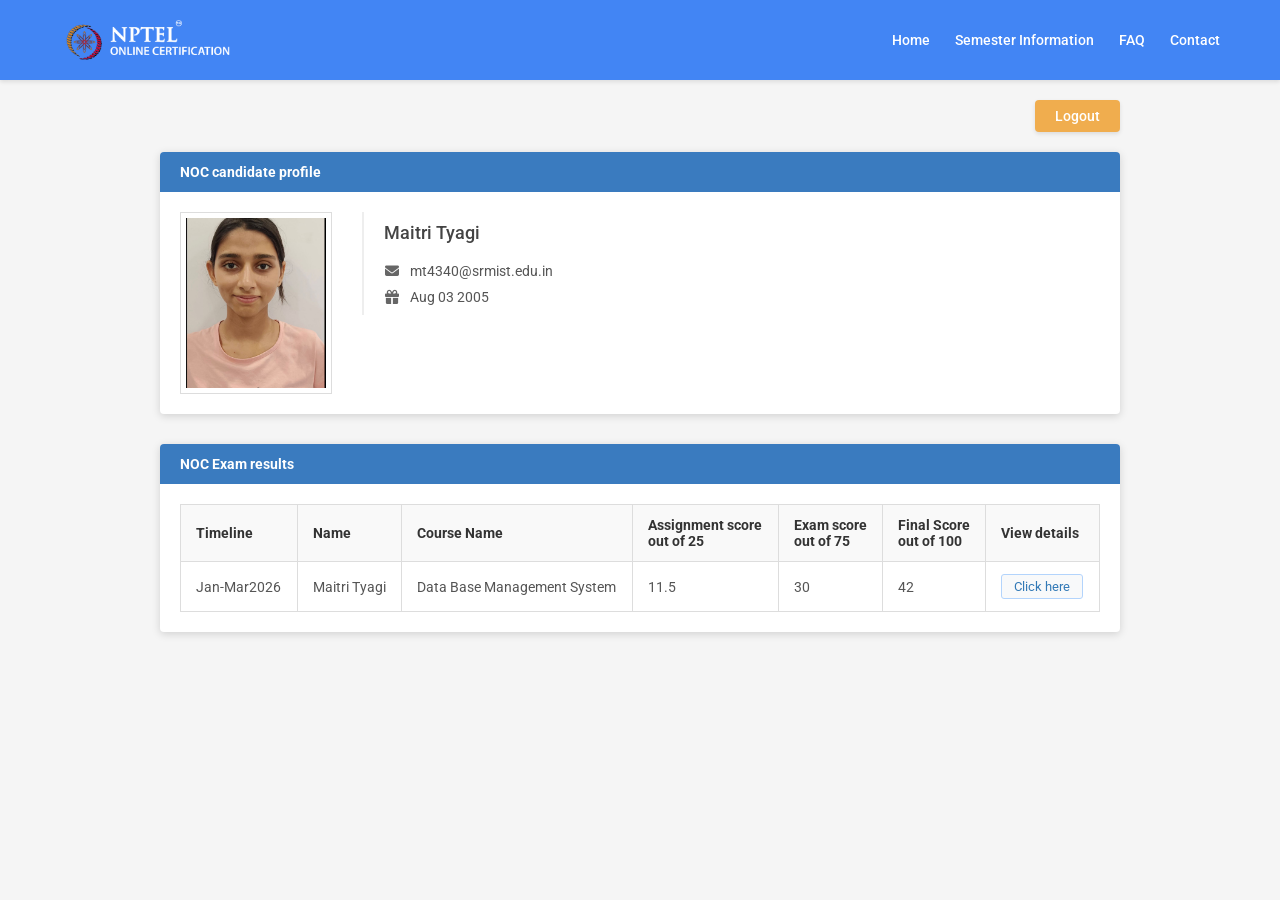
<file: index.html>
<!DOCTYPE html>
<html lang="en">
<head>
    <meta charset="UTF-8">
    <meta name="viewport" content="width=device-width, initial-scale=1.0">
    <title>NPTEL Online Certification</title>
    <link rel="stylesheet" href="style.css">
    <link href="https://fonts.googleapis.com/css2?family=Roboto:wght@400;500;700&display=swap" rel="stylesheet">
    <link rel="stylesheet" href="https://cdnjs.cloudflare.com/ajax/libs/font-awesome/6.4.0/css/all.min.css">
</head>
<body>

    <header class="header">
        <div class="header-container">
            <div class="logo-area">
                <img src="image copy.png" alt="NPTEL Logo" class="logo-img">
            
            </div>
            <nav class="nav-links">
                <a href="#">Home</a>
                <a href="#">Semester Information</a>
                <a href="#">FAQ</a>
                <a href="#">Contact</a>
            </nav>
        </div>
    </header>

    <main class="main-content">
        <div class="top-actions">
            <button class="btn-logout">Logout</button>
        </div>

        <div class="card profile-card">
            <div class="card-header">
                NOC candidate profile
            </div>
            <div class="card-body profile-body">
                <div class="profile-image-container">
                    <img src="nppic.jpeg" alt="Profile Picture" class="profile-img">
                </div>
                <div class="profile-details">
                    <h2 class="candidate-name">Maitri Tyagi</h2>
                    <div class="candidate-info">
                        <p><i class="fa-solid fa-envelope"></i> mt4340@srmist.edu.in</p>
                        <p><i class="fa-solid fa-gift"></i> Aug 03 2005</p>
                    </div>
                </div>
            </div>
        </div>

        <div class="card results-card">
            <div class="card-header">
                NOC Exam results
            </div>
            <div class="card-body">
                <table class="results-table">
                    <thead>
                        <tr>
                            <th>Timeline</th>
                            <th>Name</th>
                            <th>Course Name</th>
                            <th>Assignment score<br>out of 25</th>
                            <th>Exam score<br>out of 75</th>
                            <th>Final Score<br>out of 100</th>
                            <th>View details</th>
                        </tr>
                    </thead>
                    <tbody>
                        <tr>
                            <td>Jan-Mar2026</td>
                            <td>Maitri Tyagi</td>
                            <td>Data Base Management System</td>
                            <td>11.5</td>
                            <td>30</td>
                            <td>42</td>
                            <td><a href="details.html" target="_blank" class="btn-details">Click here</a></td>
                        </tr>
                    </tbody>
                </table>
            </div>
        </div>
    </main>

</body>
</html>
</file>
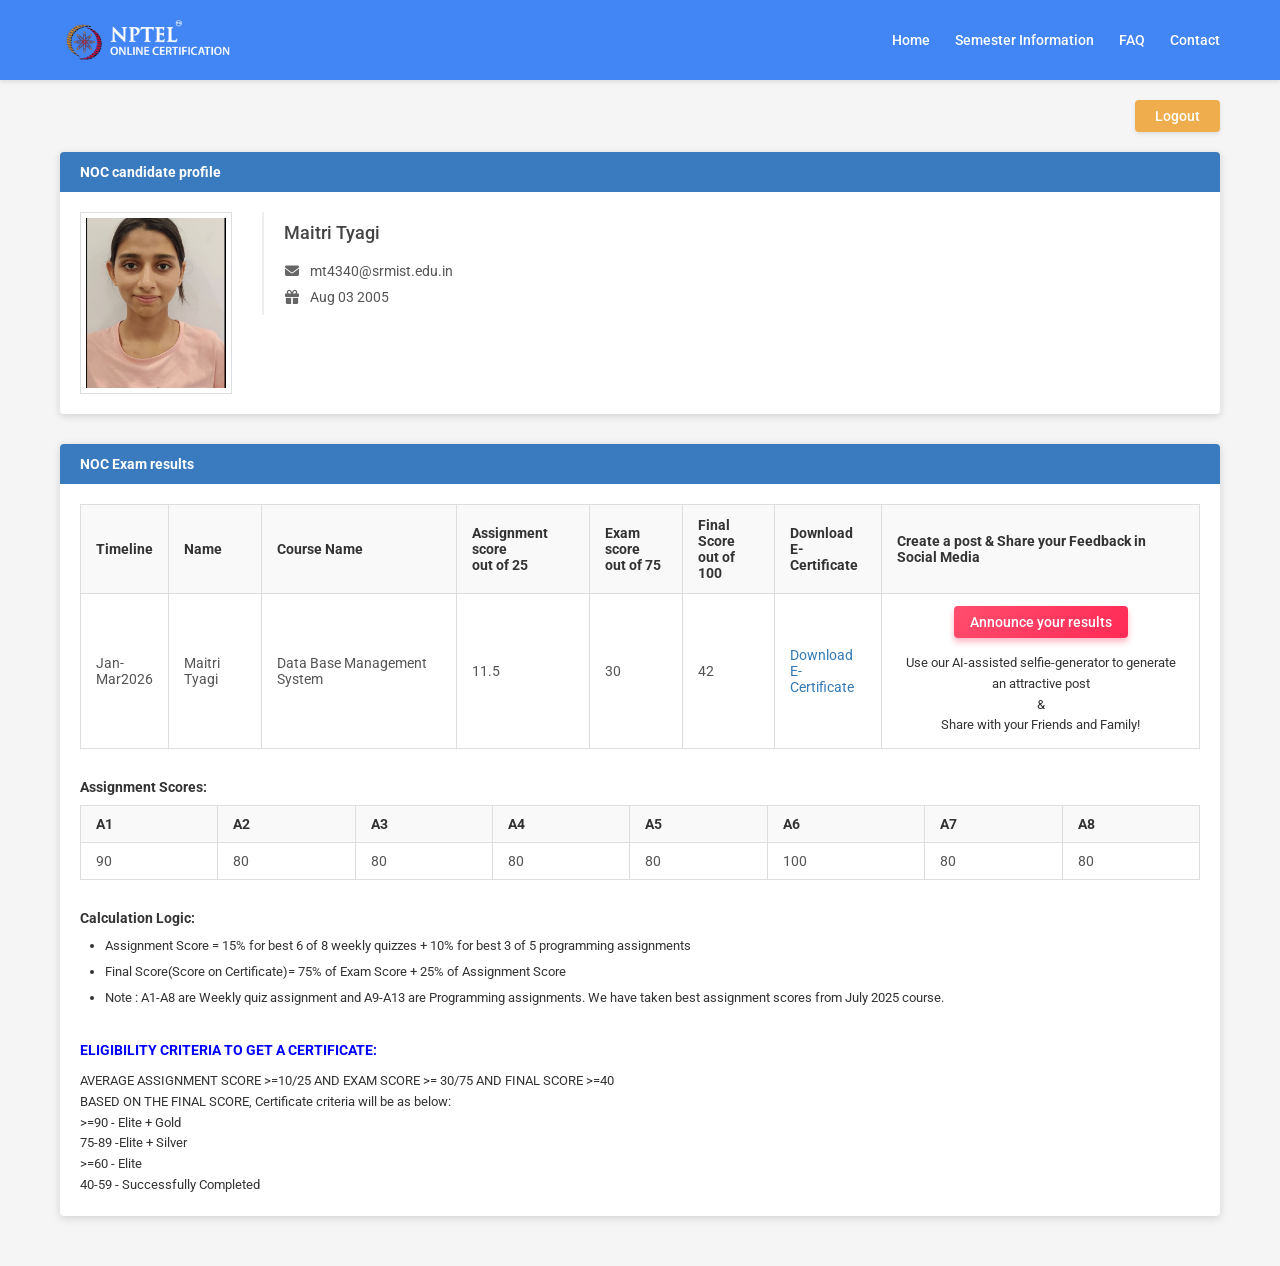
<file: details.html>
<!DOCTYPE html>
<html lang="en">
<head>
    <meta charset="UTF-8">
    <meta name="viewport" content="width=device-width, initial-scale=1.0">
    <title>Exam Details</title>
    <link rel="stylesheet" href="style.css">
    <link href="https://fonts.googleapis.com/css2?family=Roboto:wght@400;500;700&display=swap" rel="stylesheet">
    <link rel="stylesheet" href="https://cdnjs.cloudflare.com/ajax/libs/font-awesome/6.4.0/css/all.min.css">
</head>
<body class="details-body">

    <header class="header">
        <div class="header-container">
            <div class="logo-area">
                <img src="image copy.png" alt="NPTEL Logo" class="logo-img">
            </div>
            <nav class="nav-links">
                <a href="#">Home</a>
                <a href="#">Semester Information</a>
                <a href="#">FAQ</a>
                <a href="#">Contact</a>
            </nav>
        </div>
    </header>

    <main class="main-content details-main">
        <div class="top-actions">
            <button class="btn-logout">Logout</button>
        </div>

        <div class="card profile-card">
            <div class="card-header">
                NOC candidate profile
            </div>
            <div class="card-body profile-body">
                <div class="profile-image-container">
                    <img src="nppic.jpeg" alt="Profile Picture" class="profile-img">
                </div>
                <div class="profile-details">
                    <h2 class="candidate-name">Maitri Tyagi</h2>
                    <div class="candidate-info">
                        <p><i class="fa-solid fa-envelope"></i> mt4340@srmist.edu.in</p>
                        <p><i class="fa-solid fa-gift"></i> Aug 03 2005</p>
                    </div>
                </div>
            </div>
        </div>

        <div class="card results-card">
            <div class="card-header">
                NOC Exam results
            </div>
            <div class="card-body">
                <div class="table-responsive">
                    <table class="results-table details-main-table">
                        <thead>
                            <tr>
                                <th>Timeline</th>
                                <th>Name</th>
                                <th>Course Name</th>
                                <th>Assignment score<br>out of 25</th>
                                <th>Exam score<br>out of 75</th>
                                <th>Final Score<br>out of 100</th>
                                <th>Download E-<br>Certificate</th>
                                <th>Create a post & Share your Feedback in Social Media</th>
                            </tr>
                        </thead>
                        <tbody>
                            <tr>
                                <td>Jan-<br>Mar2026</td>
                                <td>Maitri Tyagi</td>
                                <td>Data Base Management System</td>
                                <td>11.5</td>
                                <td>30</td>
                                <td>42</td>
                                <td><a href="npteldbmscert.pdf" target="_blank" class="btn-download">Download E-<br>Certificate</a></td>
                                <td style="text-align: center; vertical-align: middle;">
                                    <button class="btn-announce">Announce your results</button>
                                    <p class="social-text">Use our AI-assisted selfie-generator to generate an attractive post<br>&<br>Share with your Friends and Family!</p>
                                </td>
                            </tr>
                        </tbody>
                    </table>
                </div>

                <div class="assignment-section">
                    <h3 class="section-title">Assignment Scores:</h3>
                    <div class="table-responsive">
                        <table class="results-table assignment-table">
                            <thead>
                                <tr>
                                    <th>A1</th><th>A2</th><th>A3</th><th>A4</th><th>A5</th><th>A6</th><th>A7</th><th>A8
                                </tr>
                            </thead>
                            <tbody>
                                <tr>
                                    <td>90</td><td>80</td><td>80</td><td>80</td><td>80</td><td>100</td><td>80</td><td>80</td>
                                </tr>
                            </tbody>
                        </table>
                    </div>
                </div>

                <div class="logic-section">
                    <h3 class="section-title">Calculation Logic:</h3>
                    <ul class="logic-list">
                        <li>Assignment Score = 15% for best 6 of 8 weekly quizzes + 10% for best 3 of 5 programming assignments</li>
                        <li>Final Score(Score on Certificate)= 75% of Exam Score + 25% of Assignment Score</li>
                        <li>Note : A1-A8 are Weekly quiz assignment and A9-A13 are Programming assignments. We have taken best assignment scores from July 2025 course.</li>
                    </ul>
                </div>

                <div class="criteria-section">
                    <h3 class="criteria-title">ELIGIBILITY CRITERIA TO GET A CERTIFICATE:</h3>
                    <p>AVERAGE ASSIGNMENT SCORE >=10/25 AND EXAM SCORE >= 30/75 AND FINAL SCORE >=40</p>
                    <p>BASED ON THE FINAL SCORE, Certificate criteria will be as below:</p>
                    <p>>=90 - Elite + Gold</p>
                    <p>75-89 -Elite + Silver</p>
                    <p>>=60 - Elite</p>
                    <p>40-59 - Successfully Completed</p>
                </div>
            </div>
        </div>
    </main>
</body>
</html>
</file>
<file: style.css>
:root {
    --primary-blue: #3A7BBF;
    --header-blue: #4285f4;
    --text-dark: #333;
    --text-gray: #555;
    --bg-gray: #f5f5f5;
    --border-color: #ddd;
    --btn-orange: #f0ad4e;
    --btn-orange-hover: #ec971f;
    --white: #fff;
    --link-blue: #337ab7;
}

* {
    margin: 0;
    padding: 0;
    box-sizing: border-box;
    font-family: 'Roboto', sans-serif;
}

body {
    background-color: var(--bg-gray);
    color: var(--text-dark);
}

/* Header Styles */
.header {
    background-color: var(--header-blue);
    color: var(--white);
    padding: 15px 0;
    box-shadow: 0 2px 4px rgba(0,0,0,0.1);
}

.header-container {
    max-width: 1200px;
    margin: 0 auto;
    display: flex;
    justify-content: space-between;
    align-items: center;
    padding: 0 20px;
}

.logo-area {
    display: flex;
    align-items: center;
    gap: 15px;
}

.logo-img {
    height: 50px;
    object-fit: contain;
}

.logo-text {
    display: flex;
    flex-direction: column;
}

.nptel-title {
    font-size: 24px;
    font-weight: 700;
    letter-spacing: 1px;
}

.nptel-subtitle {
    font-size: 12px;
    font-weight: 400;
    letter-spacing: 0.5px;
}

.nav-links {
    display: flex;
    gap: 25px;
}

.nav-links a {
    color: var(--white);
    text-decoration: none;
    font-size: 14px;
    font-weight: 500;
    transition: opacity 0.2s;
}

.nav-links a:hover {
    opacity: 0.8;
}

/* Main Content Styles */
.main-content {
    max-width: 1000px;
    margin: 0 auto;
    padding: 20px;
}

.top-actions {
    display: flex;
    justify-content: flex-end;
    margin-bottom: 20px;
}

.btn-logout {
    background-color: var(--btn-orange);
    color: var(--white);
    border: none;
    padding: 8px 20px;
    border-radius: 4px;
    font-size: 14px;
    font-weight: 500;
    cursor: pointer;
    box-shadow: 0 2px 4px rgba(0,0,0,0.1);
    transition: background-color 0.2s;
}

.btn-logout:hover {
    background-color: var(--btn-orange-hover);
}

/* Card Styles */
.card {
    background-color: var(--white);
    border-radius: 4px;
    box-shadow: 0 2px 8px rgba(0,0,0,0.15);
    margin-bottom: 30px;
    overflow: hidden;
}

.card-header {
    background-color: var(--primary-blue);
    color: var(--white);
    padding: 12px 20px;
    font-size: 14px;
    font-weight: 700;
}

.card-body {
    padding: 20px;
}

/* Profile Section Styles */
.profile-body {
    display: flex;
    gap: 30px;
    align-items: flex-start;
}

.profile-image-container {
    flex-shrink: 0;
    border: 1px solid var(--border-color);
    padding: 5px;
    background: #fff;
}

.profile-img {
    display: block;
    width: 140px;
    height: 170px;
    object-fit: cover;
}

.profile-details {
    flex-grow: 1;
    padding-top: 10px;
    border-left: 2px solid #eee;
    padding-left: 20px;
}

.candidate-name {
    font-size: 18px;
    font-weight: 500;
    color: #444;
    margin-bottom: 20px;
}

.candidate-info p {
    font-size: 14px;
    color: var(--text-gray);
    margin-bottom: 10px;
    display: flex;
    align-items: center;
    gap: 10px;
}

.candidate-info i {
    color: #666;
    width: 16px;
    text-align: center;
}

/* Table Styles */
.results-table {
    width: 100%;
    border-collapse: collapse;
}

.results-table th, 
.results-table td {
    border: 1px solid var(--border-color);
    padding: 12px 15px;
    text-align: left;
    font-size: 14px;
}

.results-table th {
    background-color: #f9f9f9;
    font-weight: 700;
    color: #333;
}

.results-table td {
    color: var(--text-gray);
}

.btn-details {
    display: inline-block;
    padding: 4px 12px;
    background-color: #f8f9fa;
    border: 1px solid #b3d4fc;
    color: var(--link-blue);
    text-decoration: none;
    border-radius: 3px;
    font-size: 13px;
    transition: all 0.2s;
}

.btn-details:hover {
    background-color: #e2e6ea;
    border-color: #dae0e5;
}

/* Responsive adjustments */
@media (max-width: 768px) {
    .header-container {
        flex-direction: column;
        gap: 15px;
    }
    
    .nav-links {
        flex-wrap: wrap;
        justify-content: center;
    }
    
    .profile-body {
        flex-direction: column;
    }
    
    .profile-details {
        border-left: none;
        padding-left: 0;
        border-top: 2px solid #eee;
        padding-top: 20px;
        width: 100%;
    }
    
    .results-table {
        display: block;
        overflow-x: auto;
    }
}

/* Details Page Styles */
.details-main {
    max-width: 1200px;
}

.details-main-table th, .details-main-table td {
    vertical-align: middle;
}

.btn-download {
    color: var(--link-blue);
    text-decoration: none;
}

.btn-download:hover {
    text-decoration: underline;
}

.btn-announce {
    background: linear-gradient(135deg, #ff4d6d, #ff2a55);
    color: white;
    border: none;
    padding: 8px 16px;
    border-radius: 4px;
    font-size: 14px;
    font-weight: 500;
    cursor: pointer;
    box-shadow: 0 4px 6px rgba(255, 77, 109, 0.4);
    margin-bottom: 15px;
    transition: transform 0.2s, box-shadow 0.2s;
}

.btn-announce:hover {
    transform: translateY(-2px);
    box-shadow: 0 6px 8px rgba(255, 77, 109, 0.5);
}

.social-text {
    font-size: 13px;
    color: #333;
    line-height: 1.6;
}

.assignment-section {
    margin-top: 30px;
}

.section-title {
    font-size: 14px;
    font-weight: 700;
    margin-bottom: 10px;
    color: #333;
}

.assignment-table th, .assignment-table td {
    text-align: left;
    padding: 10px 15px;
}

.logic-section {
    margin-top: 30px;
}

.logic-list {
    margin-left: 25px;
    font-size: 13px;
    color: #333;
    line-height: 1.6;
}

.logic-list li {
    margin-bottom: 5px;
}

.criteria-section {
    margin-top: 30px;
    font-size: 13px;
    color: #333;
    line-height: 1.6;
}

.criteria-title {
    color: blue;
    font-size: 14px;
    font-weight: 700;
    margin-bottom: 10px;
    text-transform: uppercase;
}

.table-responsive {
    width: 100%;
    overflow-x: auto;
}
</file>
